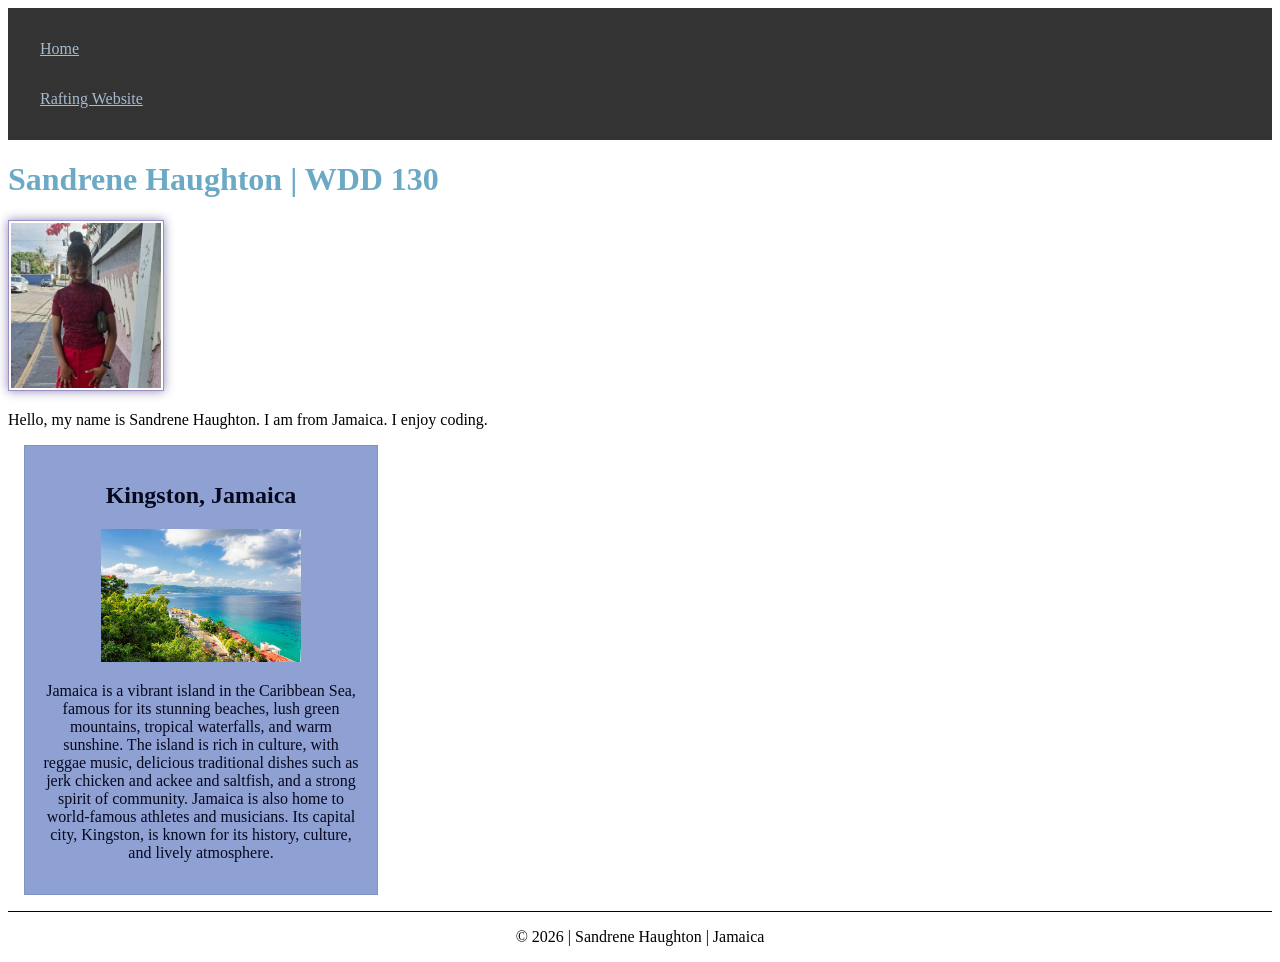
<file: index.html>
<!DOCTYPE html>
<html lang="en-US">

<head>
    <meta charset="UTF-8">
    <meta name="viewport" content="width=device-width, initial-scale=1.0">
    <title>Sandrene Haughton | WDD 130</title>
    <meta name="description" content="Welcome to the home page of Sandrene Haughton, a WDD 130 student from Jamaica exploring web development, HTML, and CSS.">
    <meta name="author" content="Sandrene Haughton">

    <link rel="stylesheet" href="styles/styles.css">
</head>

<body>
    <header>
        <nav>
            <a href="#">Home</a>
            <a href="wwr/">Rafting Website</a>
        </nav>
    </header>

    <main>
        <h1>Sandrene Haughton | WDD 130</h1>
        <img src="images/profile.jpg" alt="Hello, my name is Sandrene Haughton">
        <p>Hello, my name is Sandrene Haughton. I am from Jamaica. I enjoy coding.</p>
    </main>

    <aside>
        <h2>Kingston, Jamaica</h2>
        <img src="images/jamaica.jpeg" alt="Jamaica landscape">

        <p>
            Jamaica is a vibrant island in the Caribbean Sea, famous for its
            stunning beaches, lush green mountains, tropical waterfalls, and
            warm sunshine. The island is rich in culture, with reggae music,
            delicious traditional dishes such as jerk chicken and ackee and
            saltfish, and a strong spirit of community. Jamaica is also home
            to world-famous athletes and musicians. Its capital city, Kingston,
            is known for its history, culture, and lively atmosphere.
        </p>
    </aside>

    <footer>
        <p>&copy; 2026 | Sandrene Haughton | Jamaica</p>
    </footer>

</body>

</html>
</file>
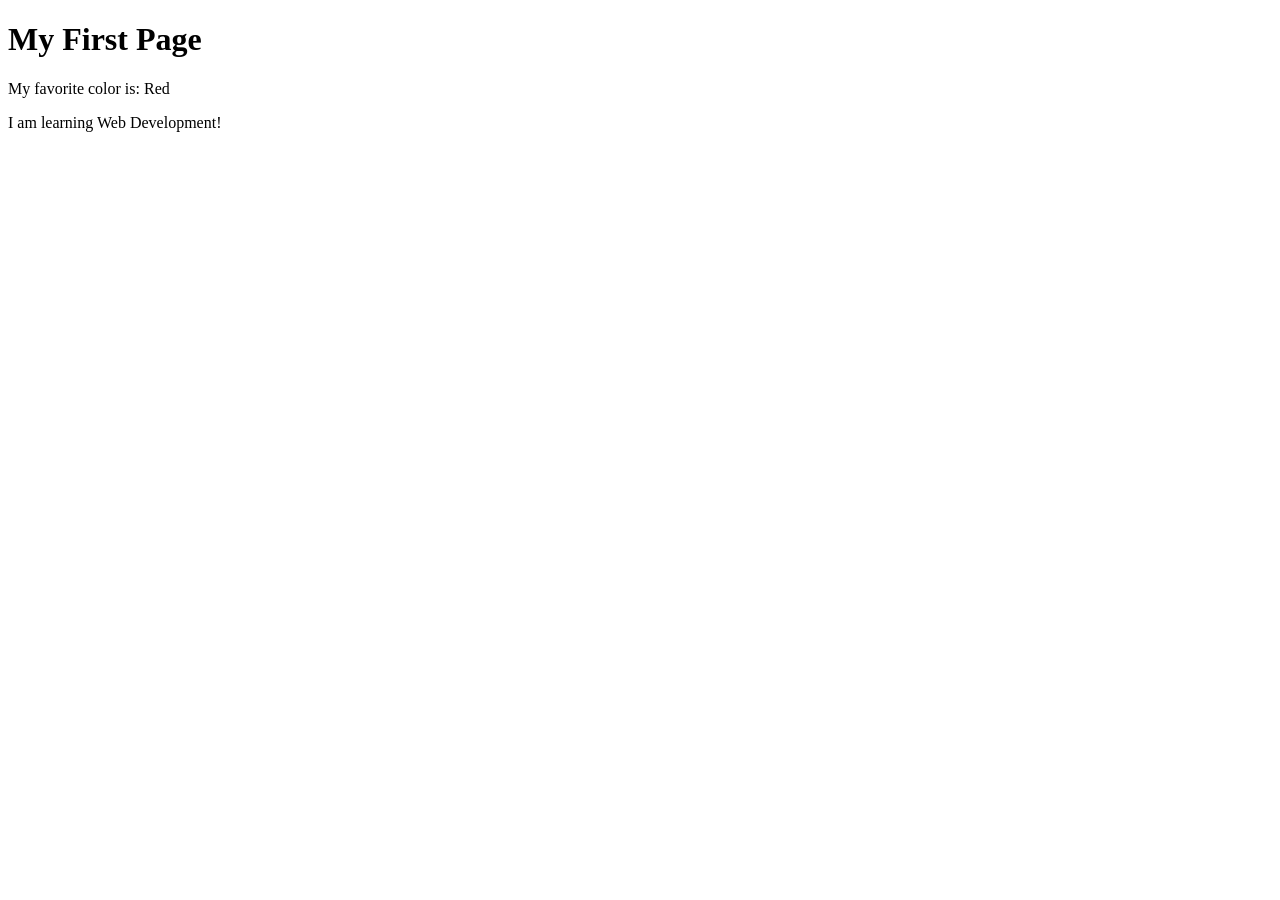
<file: week01/first-page.html>
<!DOCTYPE html>
<html lang="en">

<head>
    <meta charset="UTF-8">
    <meta name="viewport" content="width=device-width, initial-scale=1.0">
    <title>My First Page</title>
</head>

<body>
    <h1>My First Page</h1>
    <p>My favorite color is: Red</p>
    <p>I am learning Web Development!</p>
</body>

</html>
</file>
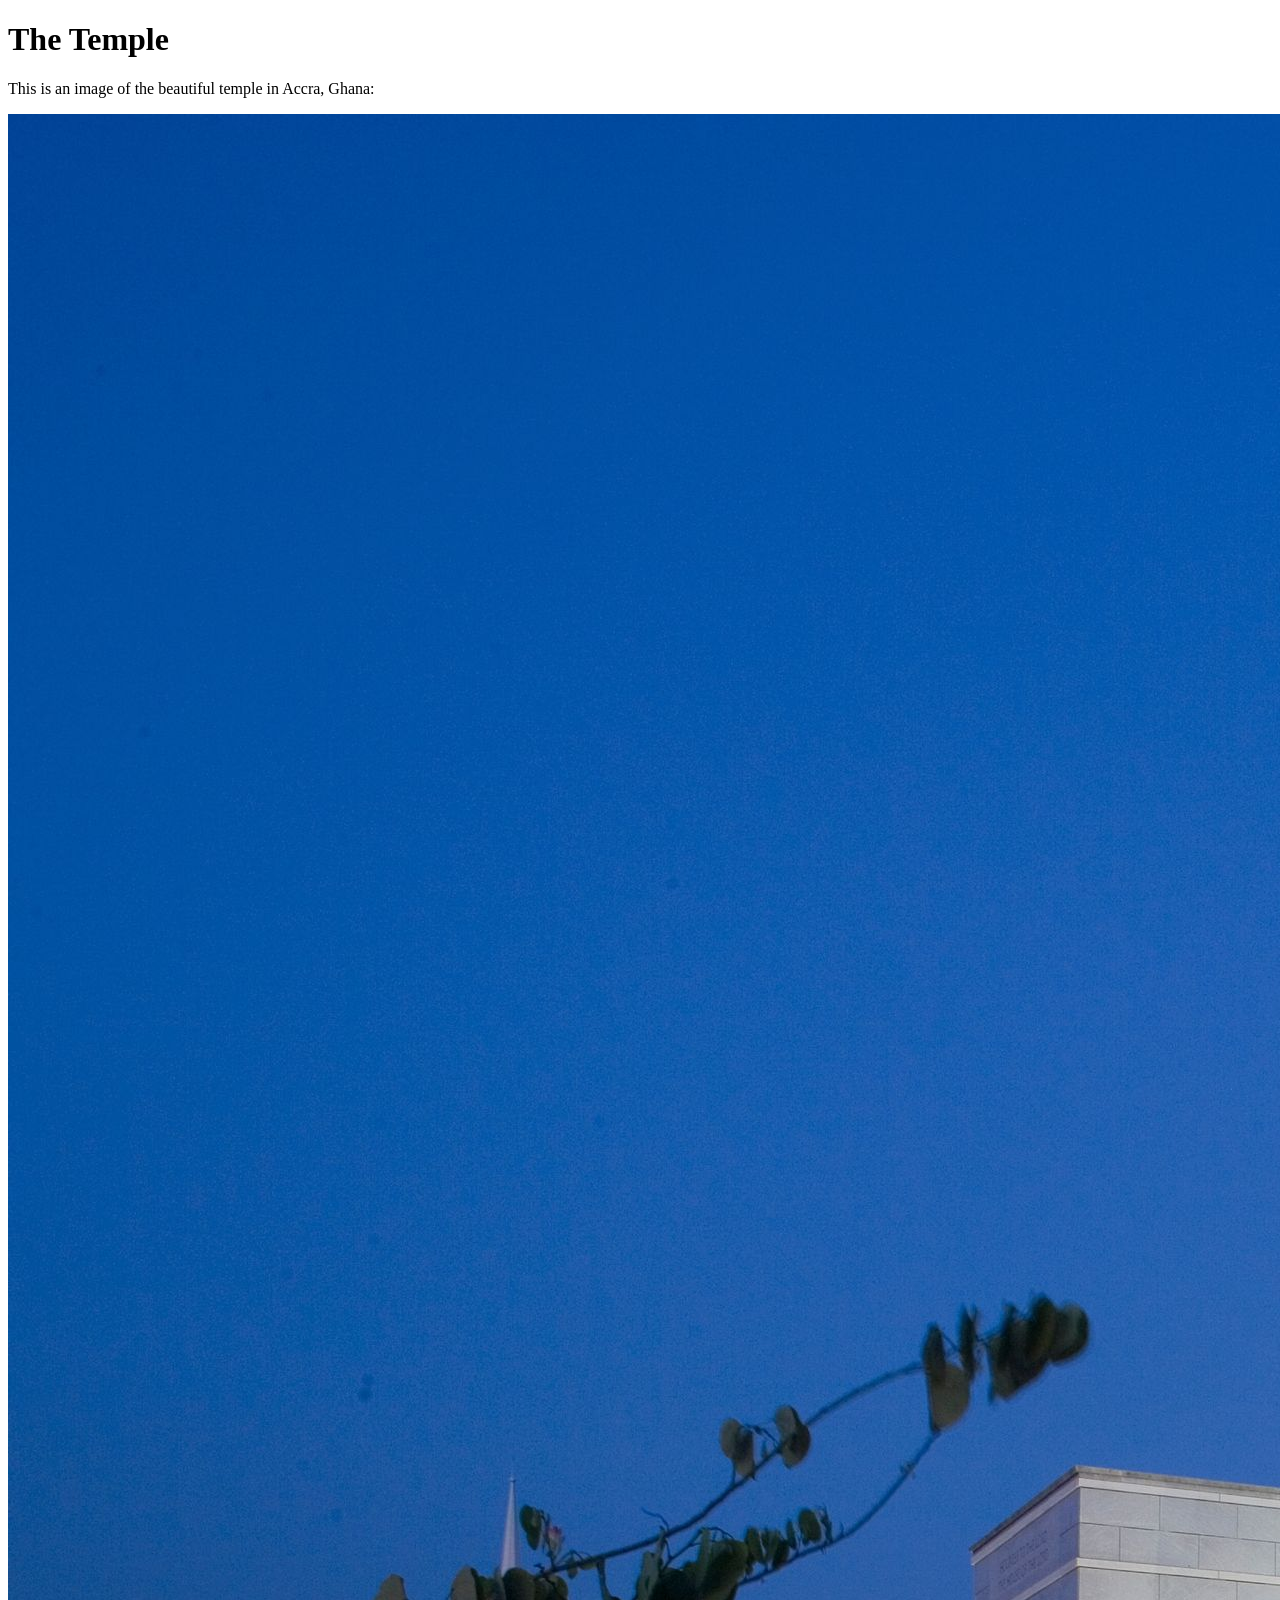
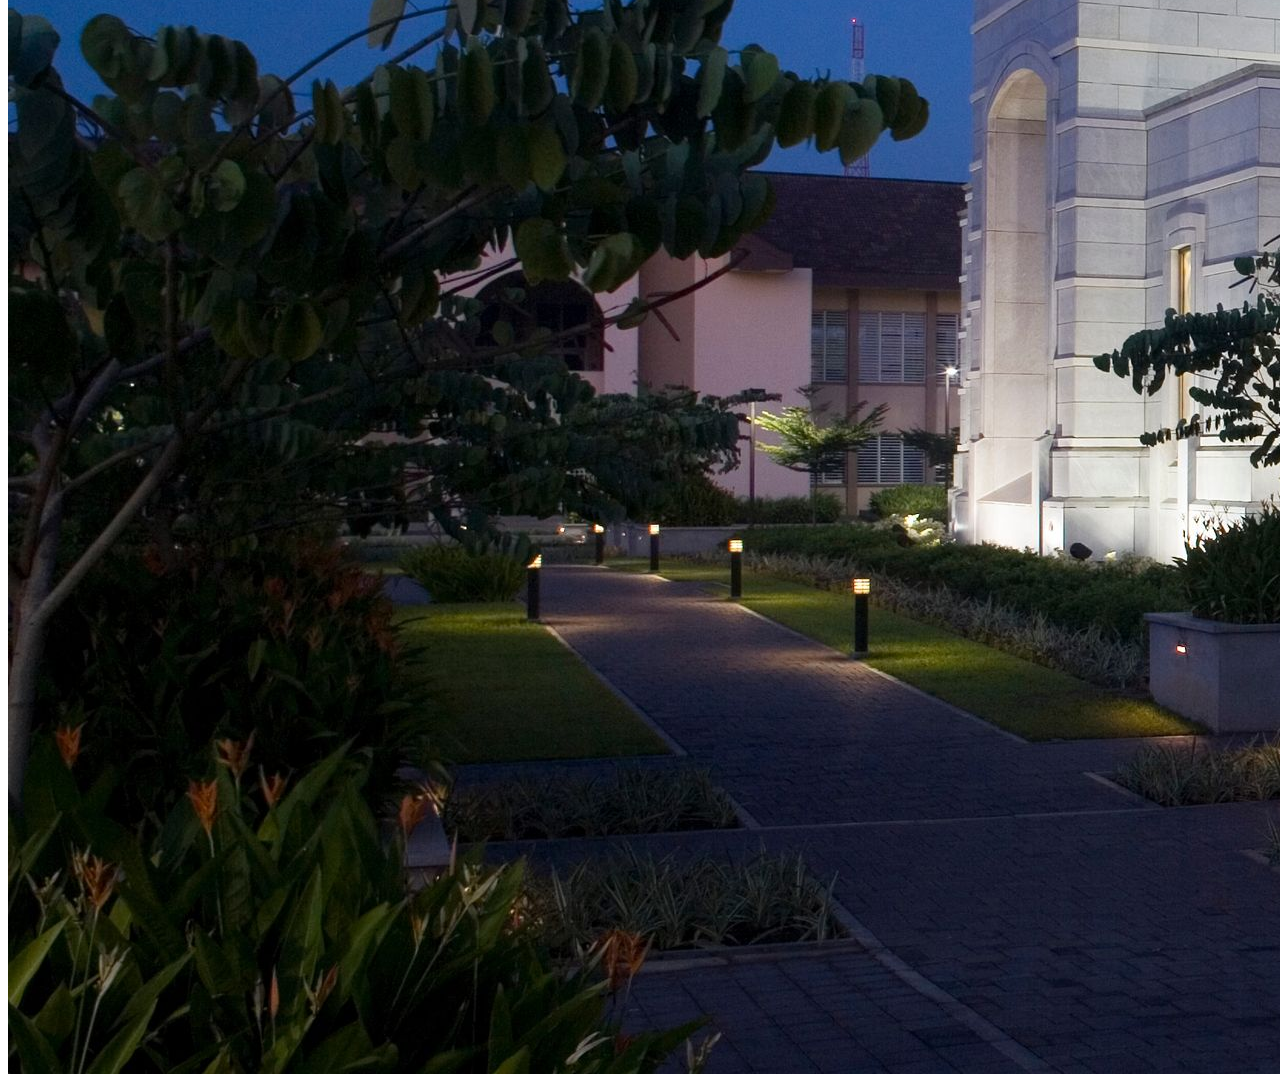
<file: week01/images.html>
<!DOCTYPE html>
<html lang="en">

<head>
    <meta charset="UTF-8">
    <meta name="viewport" content="width=device-width, initial-scale=1.0">
    <title>Temple Image</title>
</head>

<body>
    <h1>The Temple</h1>
    <p>This is an image of the beautiful temple in Accra, Ghana:</p>
    <img src="images/temple-large.jpeg" alt="The Accra Ghana Temple">

</body>

</html>
</file>
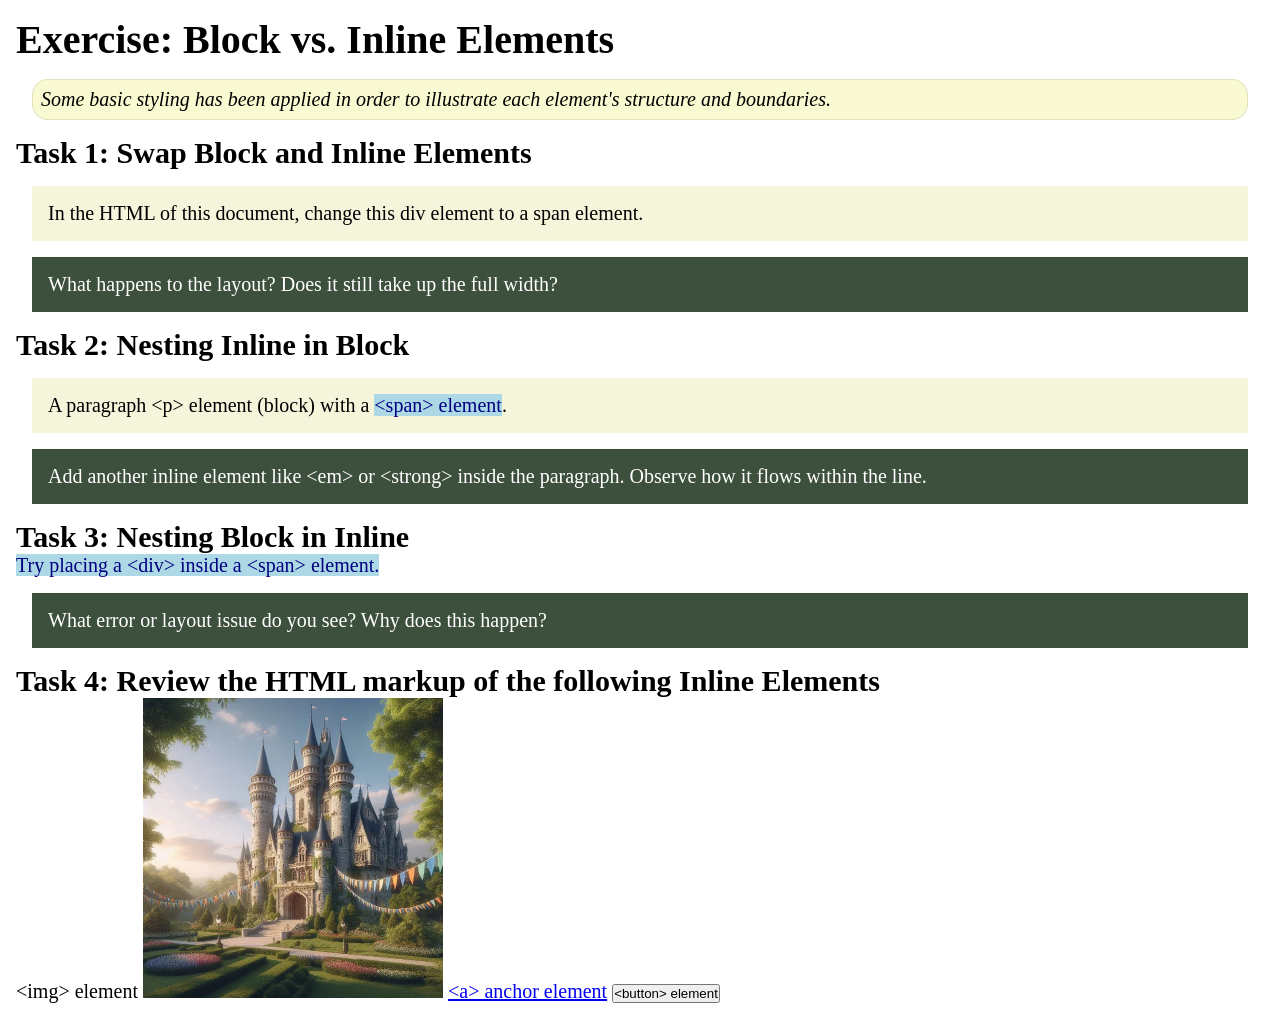
<file: week02/block-vs-inline.html>
<!DOCTYPE html>
<html lang="en">

<head>
    <meta charset="UTF-8">
    <meta name="viewport" content="width=device-width, initial-scale=1.0">
    <title>Exercise: Block vs. Inline Elements</title>
    <link rel="stylesheet" href="styles/block-vs-inline.css">
</head>

<body>
    <main>
        <h1>Exercise: Block vs. Inline Elements</h1>
        <p class="note">Some basic styling has been applied in order to illustrate each element's structure and boundaries.</p>

        <h2>Task 1: Swap Block and Inline Elements</h2>
        <div>In the HTML of this document, change this div element to a span element.</div>

        <p class="question">What happens to the layout? Does it still take up the full width?</p>

        <h2>Task 2: Nesting Inline in Block</h2>
        <p>A paragraph &lt;p&gt; element (block) with a <span>&lt;span&gt; element</span>.</p>
        <p class="question">Add another inline element like &lt;em&gt; or &lt;strong&gt; inside the paragraph. Observe how it flows within the line.</p>

        <h2>Task 3: Nesting Block in Inline</h2>
        <span>Try placing a &lt;div&gt; inside a &lt;span&gt; element.</span>
        <p class="question">What error or layout issue do you see? Why does this happen?</p>

        <h2>Task 4: Review the HTML markup of the following Inline Elements</h2>
        &lt;img&gt; element
        <img src="images/castle.webp" alt="placeholder image (images are inline)" width="300" height="300">
        <a href="https://churchofjesuschrist.org">&lt;a&gt; anchor element</a>
        <button type="button">&lt;button&gt; element</button>
    </main>
</body>

</html>
</file>
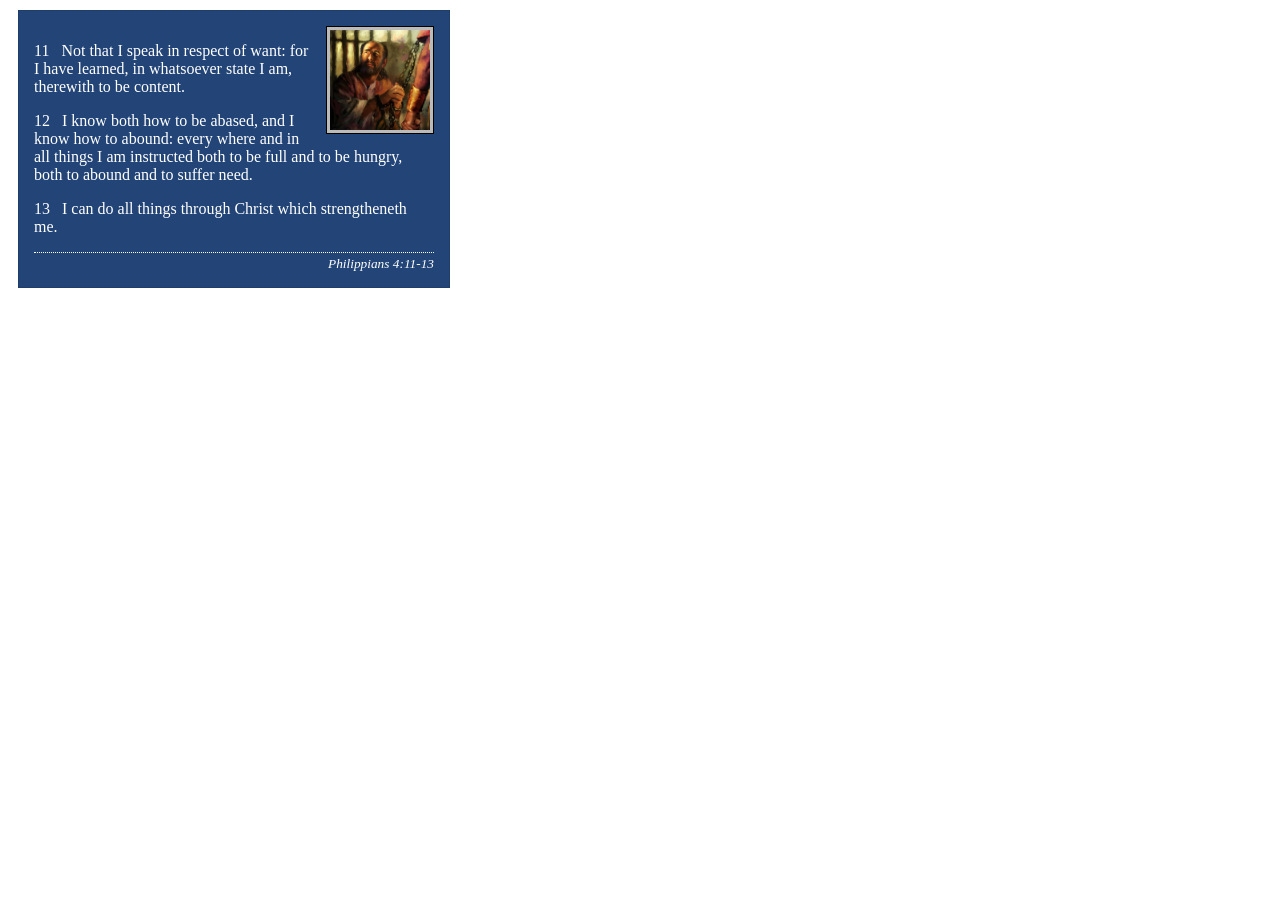
<file: week02/box-model-solution.html>
<!DOCTYPE html>
<html lang="en">

<head>
    <meta charset="UTF-8">
    <meta name="viewport" content="width=device-width, initial-scale=1.0">
    <title>Box Model Activity</title>
    <link rel="stylesheet" href="styles/box-model-solution.css">
</head>

<body>
    <main>
        <div class="callout">
            <img src="images/apostle-paul-imprisoned.webp" alt="Paul the Apostle - Imprisoned in Rome" width="200" height="200">
            <blockquote>
                <p>11 &nbsp; Not that I speak in respect of want: for I have learned, in whatsoever state I am, therewith to be content.</p>
                <p>12 &nbsp; I know both how to be abased, and I know how to abound: every where and in all things I am instructed both to be full and to be hungry, both to abound and to suffer need.</p>
                <p>13 &nbsp; I can do all things through Christ which strengtheneth me.</p>
            </blockquote>
            <cite>Philippians 4:11-13</cite>
        </div>
    </main>
</body>

</html>
</file>
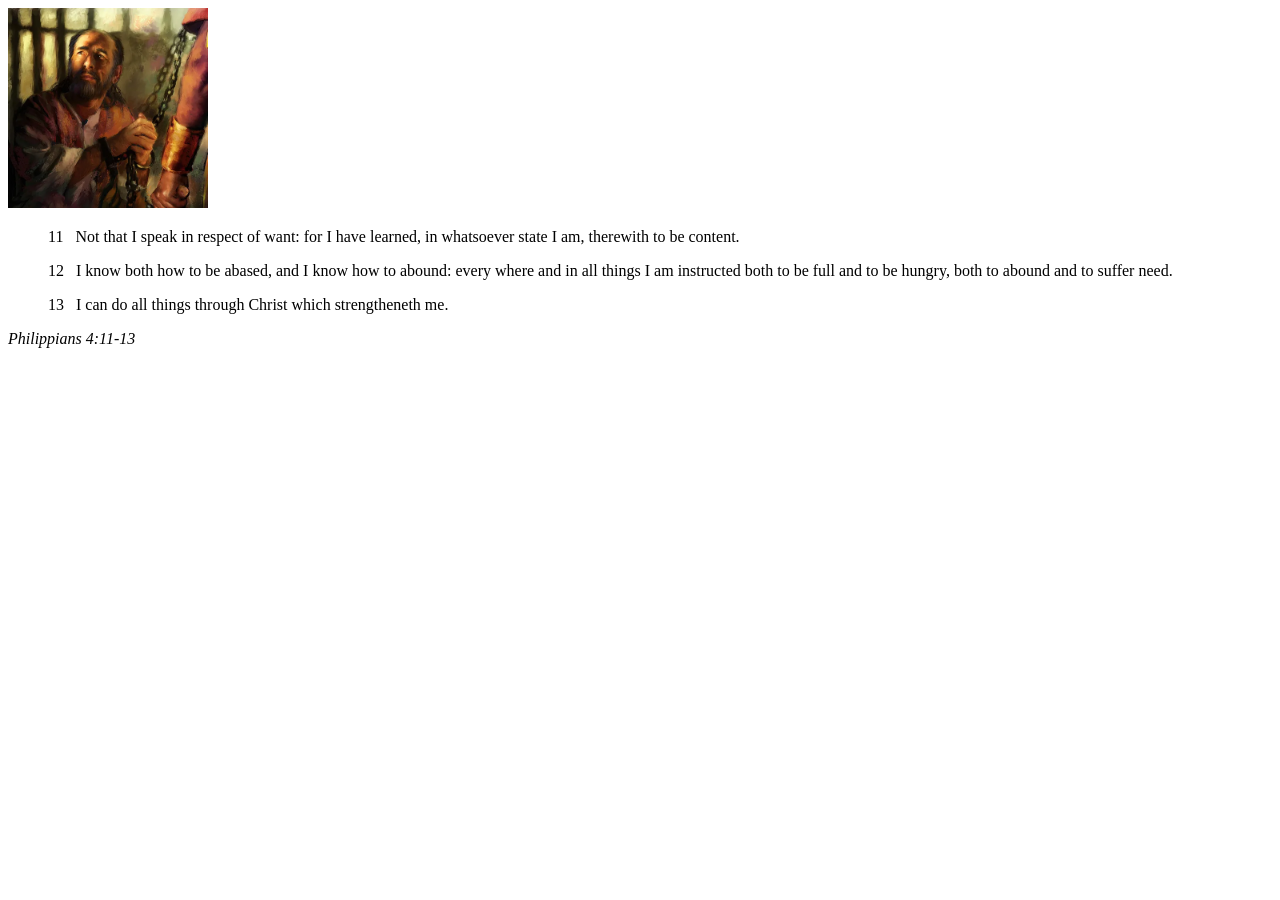
<file: week02/box-model.html>
<!DOCTYPE html>
<html lang="en">

<head>
    <meta charset="UTF-8">
    <meta name="viewport" content="width=device-width, initial-scale=1.0">
    <title>Box Model Activity</title>
</head>

<body>
    <main>
        <div class="callout">
            <img src="images/apostle-paul-imprisoned.webp" alt="Paul the Apostle - Imprisoned in Rome" width="200" height="200">
            <blockquote>
                <p>11 &nbsp; Not that I speak in respect of want: for I have learned, in whatsoever state I am, therewith to be content.</p>
                <p>12 &nbsp; I know both how to be abased, and I know how to abound: every where and in all things I am instructed both to be full and to be hungry, both to abound and to suffer need.</p>
                <p>13 &nbsp; I can do all things through Christ which strengtheneth me.</p>
            </blockquote>
            <cite>Philippians 4:11-13</cite>
        </div>
    </main>
</body>

</html>
</file>
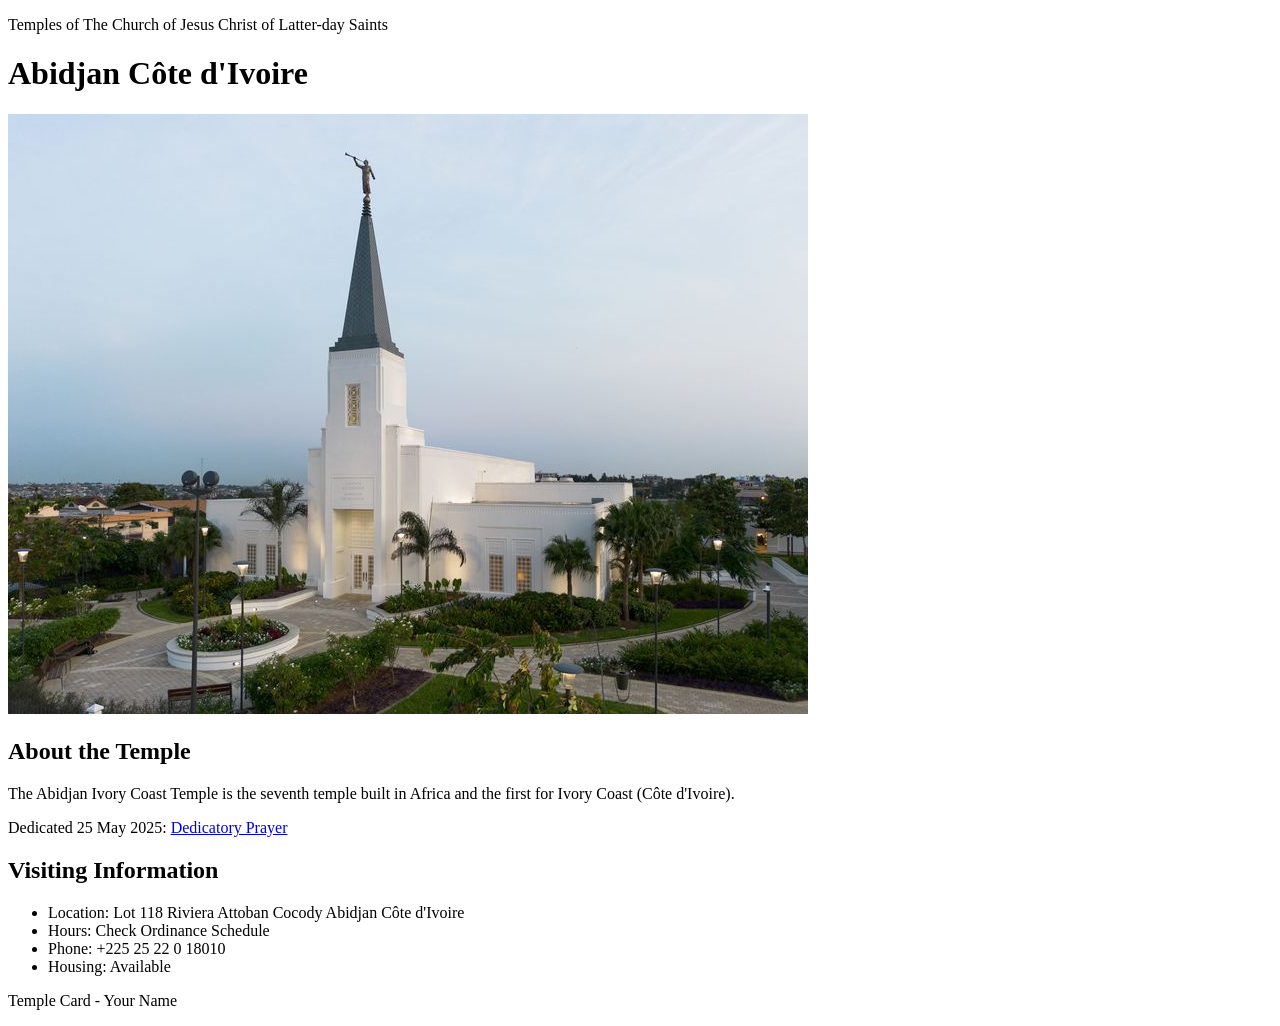
<file: week02/temple.html>
<!DOCTYPE html>
<html lang="en">

<head>
    <meta charset="UTF-8">
    <meta name="viewport" content="width=device-width, initial-scale=1.0">
    <title>Temple Card - Abidjan Côte d'Ivoire</title>
</head>

<body>
    <header>
        <p>Temples of The Church of Jesus Christ of Latter-day Saints</p>
    </header>
    <main>
        <h1>Abidjan Côte d'Ivoire</h1>
        <picture>
            <img src="images/abidjan-ivory-coast.jpeg" alt="Abidjan Côte d'Ivoire Temple">
        </picture>
        <section>
            <h2>About the Temple</h2>
            <p>The Abidjan Ivory Coast Temple is the seventh temple built in Africa and the first for Ivory Coast (Côte d'Ivoire).</p>
            <p>Dedicated 25 May 2025: <a href="https://www.churchofjesuschrist.org/temples/dedicatory-prayer/abidjan-ivory-coast-temple/2025-05-25?lang=eng" target="_blank" rel="noopener noreferrer">Dedicatory Prayer</a></p>
        </section>
        <section>
            <h2>Visiting Information</h2>
            <ul>
                <li>Location: Lot 118 Riviera Attoban Cocody Abidjan Côte d'Ivoire</li>
                <li>Hours: Check Ordinance Schedule</li>
                <li>Phone: +225 25 22 0 18010</li>
                <li>Housing: Available</li>
            </ul>
        </section>
    </main>
    <footer>
        <p>Temple Card - Your Name</p>
    </footer>
</body>

</html>
</file>
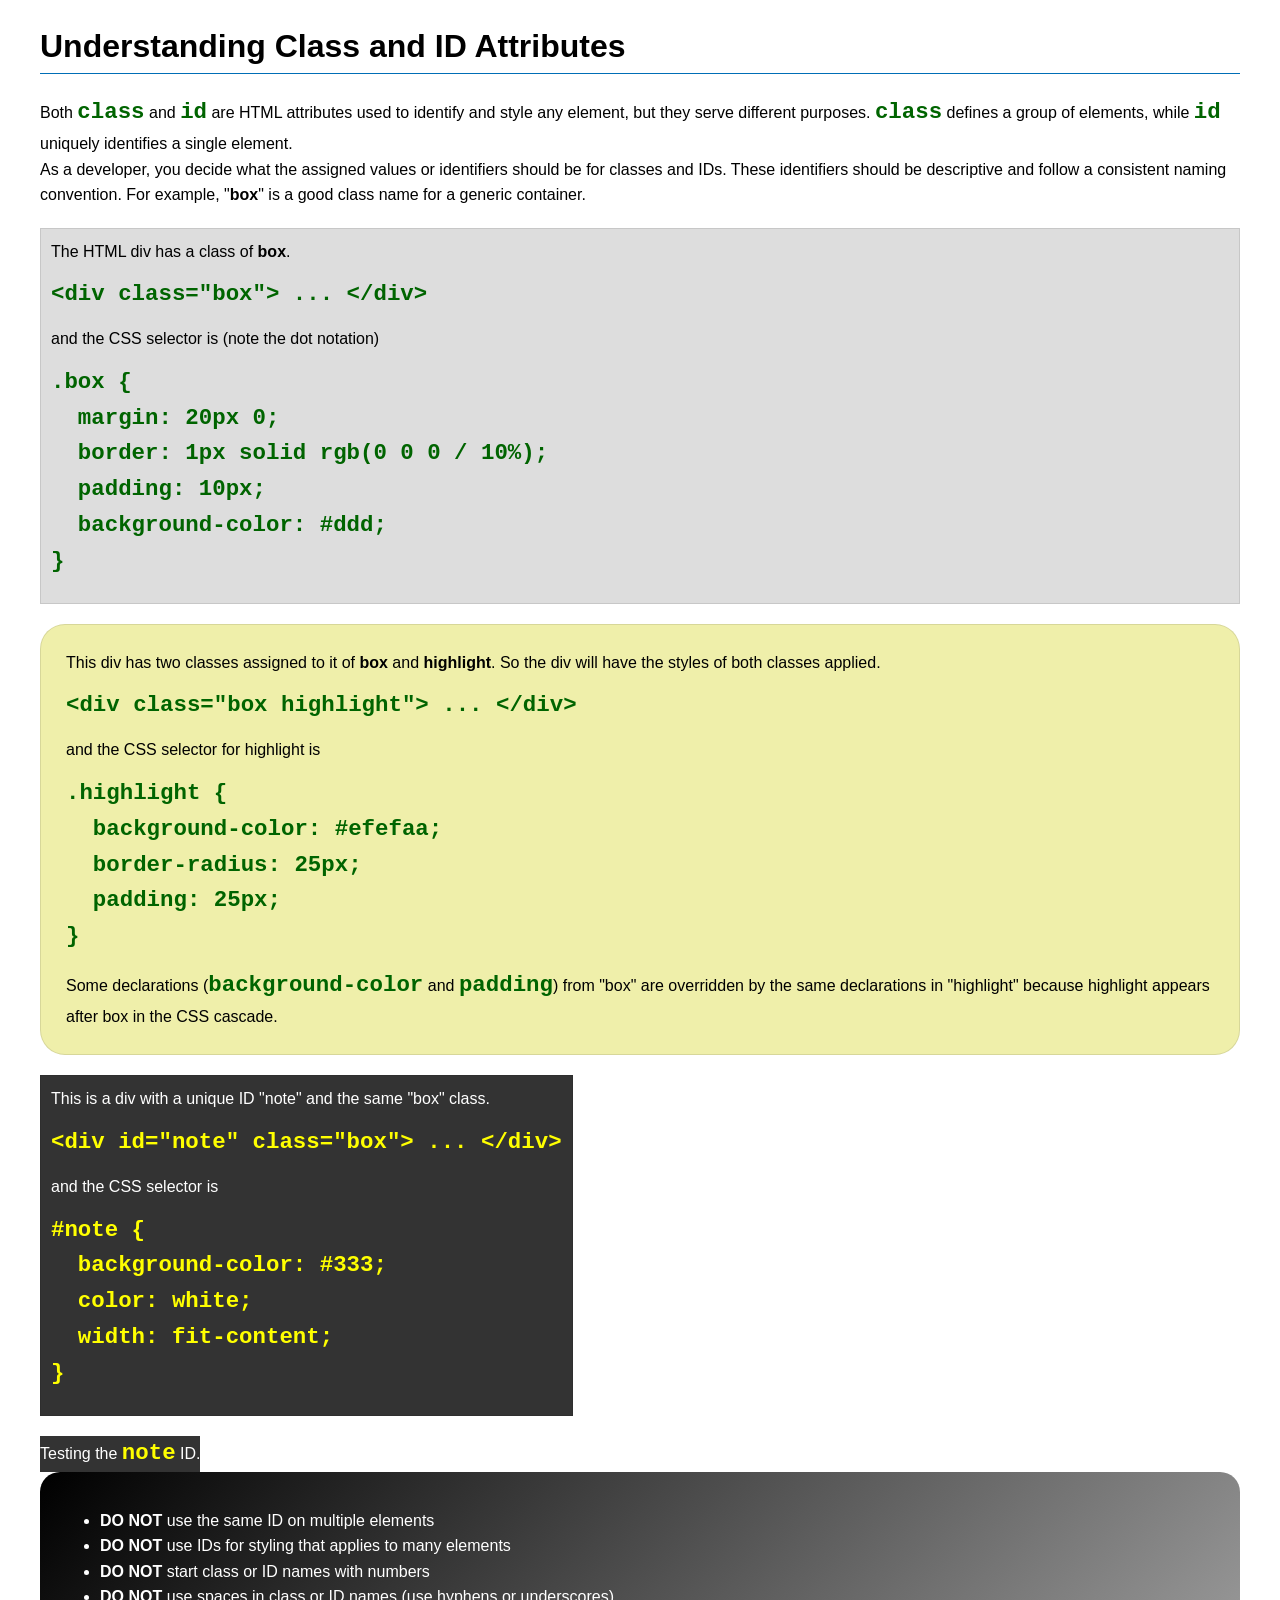
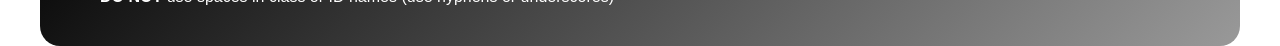
<file: week03/class-and-id.html>
<!DOCTYPE html>
<html lang="en">

<head>
    <meta charset="UTF-8">
    <meta name="viewport" content="width=device-width, initial-scale=1.0">
    <title>Class vs ID Attributes</title>
    <link rel="stylesheet" href="styles/class-and-id.css">
</head>

<body>
    <h1>Understanding Class and ID Attributes</h1>
    <p>Both <code>class</code> and <code>id</code> are HTML attributes used to identify and style any element, but they serve different purposes. <code>class</code> defines a group of elements, while <code>id</code> uniquely identifies a single element.</p>
    <p>As a developer, you decide what the assigned values or identifiers should be for classes and IDs. These identifiers should be descriptive and follow a consistent naming convention. For example, "<strong>box</strong>" is a good class name for a generic container.</p>
    <div class="box">
        <p>The HTML div has a class of <strong>box</strong>.</p>
        <pre><code class="html">&lt;div class="box"&gt; ... &lt;/div&gt;</code></pre>
        and the CSS selector is (note the dot notation)
        <pre><code class="css">.box {
  margin: 20px 0;
  border: 1px solid rgb(0 0 0 / 10%);
  padding: 10px;
  background-color: #ddd; 
}</code></pre>
    </div>

    <div class="box highlight">
        <p>This div has two classes assigned to it of <strong>box</strong> and <strong>highlight</strong>. So the div will have the styles of both classes applied.</p>
        <pre><code class="html">&lt;div class="box highlight"&gt; ... &lt;/div&gt;</code></pre>
        and the CSS selector for highlight is
        <pre><code class="css">.highlight {
  background-color: #efefaa;
  border-radius: 25px;
  padding: 25px;
}</code></pre>
        <p>Some declarations (<code>background-color</code> and <code>padding</code>) from "box" are overridden by the same declarations in "highlight" because highlight appears after box in the CSS cascade.</p>
    </div>

    <div id="note" class="box">
        <p>This is a div with a unique ID "note" and the same "box" class.</p>
        <pre><code class="html">&lt;div id="note" class="box"&gt; ... &lt;/div&gt;</code></pre>
        and the CSS selector is
        <pre><code class="css">#note {
  background-color: #333;
  color: white;
  width: fit-content;
}</code></pre>
    </div>

    <div id="note">
        <p>Testing the <code>note</code> ID.</p>
    </div>

    <section id="best-practice">
        <ul>
            <li><strong>DO NOT</strong> use the same ID on multiple elements</li>
            <li><strong>DO NOT</strong> use IDs for styling that applies to many elements</li>
            <li><strong>DO NOT</strong> start class or ID names with numbers</li>
            <li><strong>DO NOT</strong> use spaces in class or ID names (use hyphens or underscores)</li>
        </ul>
    </section>

</body>

</html>
</file>
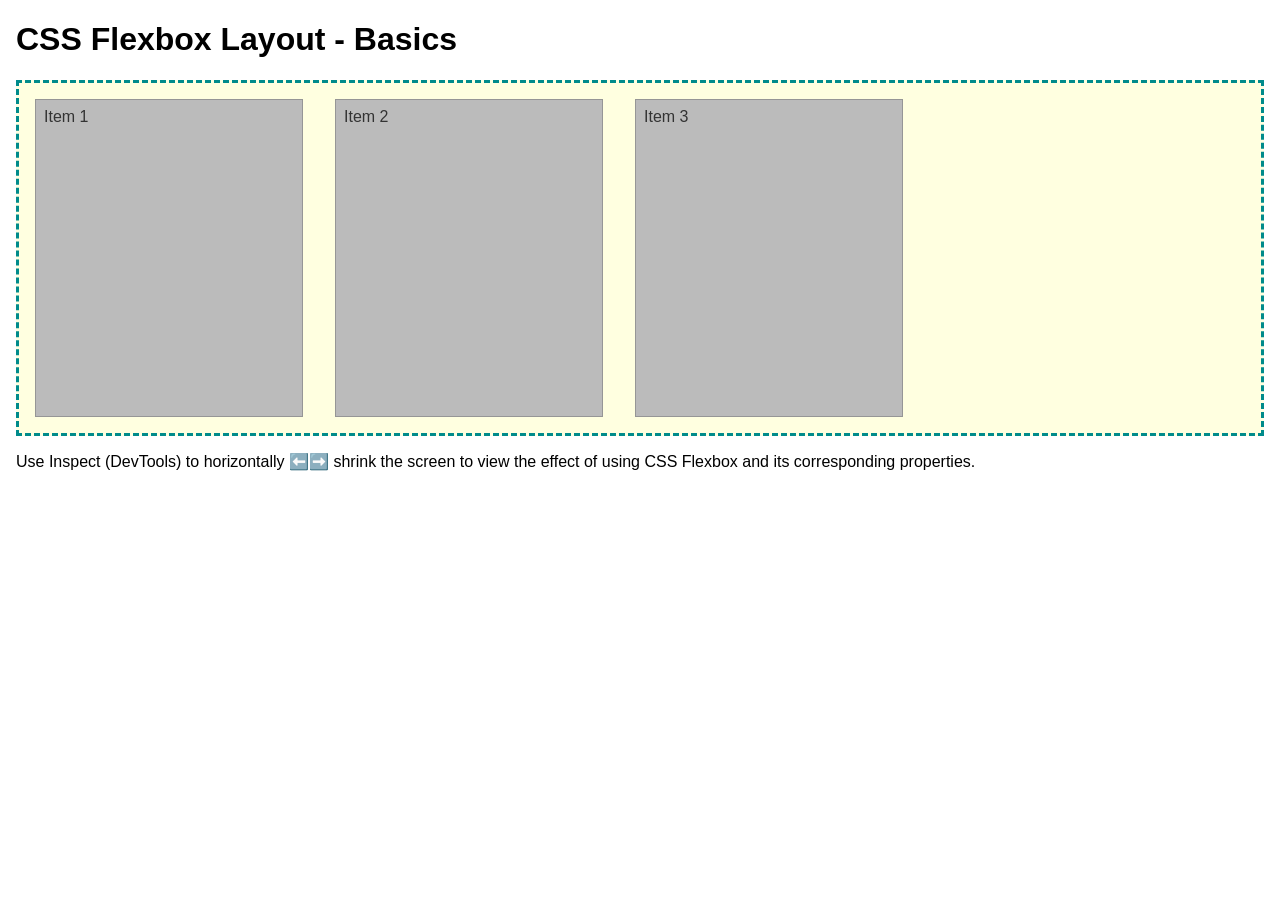
<file: week04/flexbox-layout.html>
<!DOCTYPE html>
<html lang="en">

<head>
    <meta charset="UTF-8">
    <meta name="viewport" content="width=device-width, initial-scale=1.0">
    <title>CSS Flexbox Layout - Basics</title>
    <link rel="stylesheet" href="styles/flexbox.css">
</head>

<body>
    <main>
        <h1>CSS Flexbox Layout - Basics</h1>
        <div class="flex-container">
            <div class="flex-item item1">Item 1</div>
            <div class="flex-item item2">Item 2</div>
            <div class="flex-item item3">Item 3</div>
        </div>
        <p>Use Inspect (DevTools) to horizontally ⬅️➡️ shrink the screen to view the effect of using CSS Flexbox and its corresponding properties.</p>
    </main>
</body>

</html>
</file>
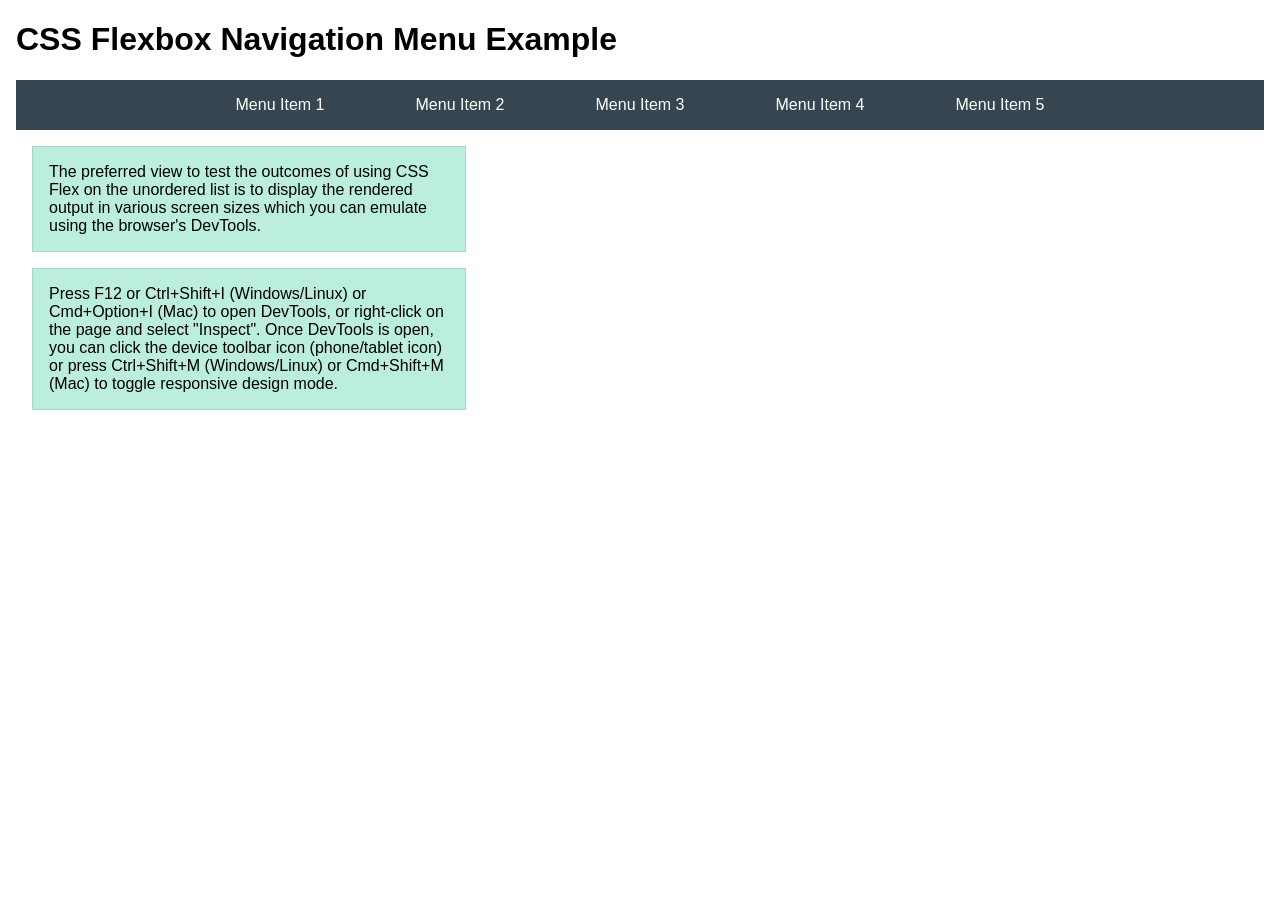
<file: week04/flexbox-menu.html>
<!DOCTYPE html>
<html lang="en">

<head>
    <meta charset="UTF-8">
    <meta name="viewport" content="width=device-width, initial-scale=1.0">
    <title>CSS Flexbox - Navigation Menu</title>
    <link rel="stylesheet" href="styles/flexbox-menu.css">
</head>

<body>
    <main>
        <h1>CSS Flexbox Navigation Menu Example</h1>
        <nav>
            <ul>
                <li><a href="#">Menu Item 1</a></li>
                <li><a href="#">Menu Item 2</a></li>
                <li><a href="#">Menu Item 3</a></li>
                <li><a href="#">Menu Item 4</a></li>
                <li><a href="#">Menu Item 5</a></li>
            </ul>
        </nav>
        <p>The preferred view to test the outcomes of using CSS Flex on the unordered list is to display the rendered output in various screen sizes which you can emulate using the browser's DevTools.</p>

        <p>Press F12 or Ctrl+Shift+I (Windows/Linux) or Cmd+Option+I (Mac) to open DevTools, or right-click on the page and select "Inspect". Once DevTools is open, you can click the device toolbar icon (phone/tablet icon) or press Ctrl+Shift+M (Windows/Linux) or Cmd+Shift+M (Mac) to toggle responsive design mode.</p>
    </main>
</body>

</html>
</file>
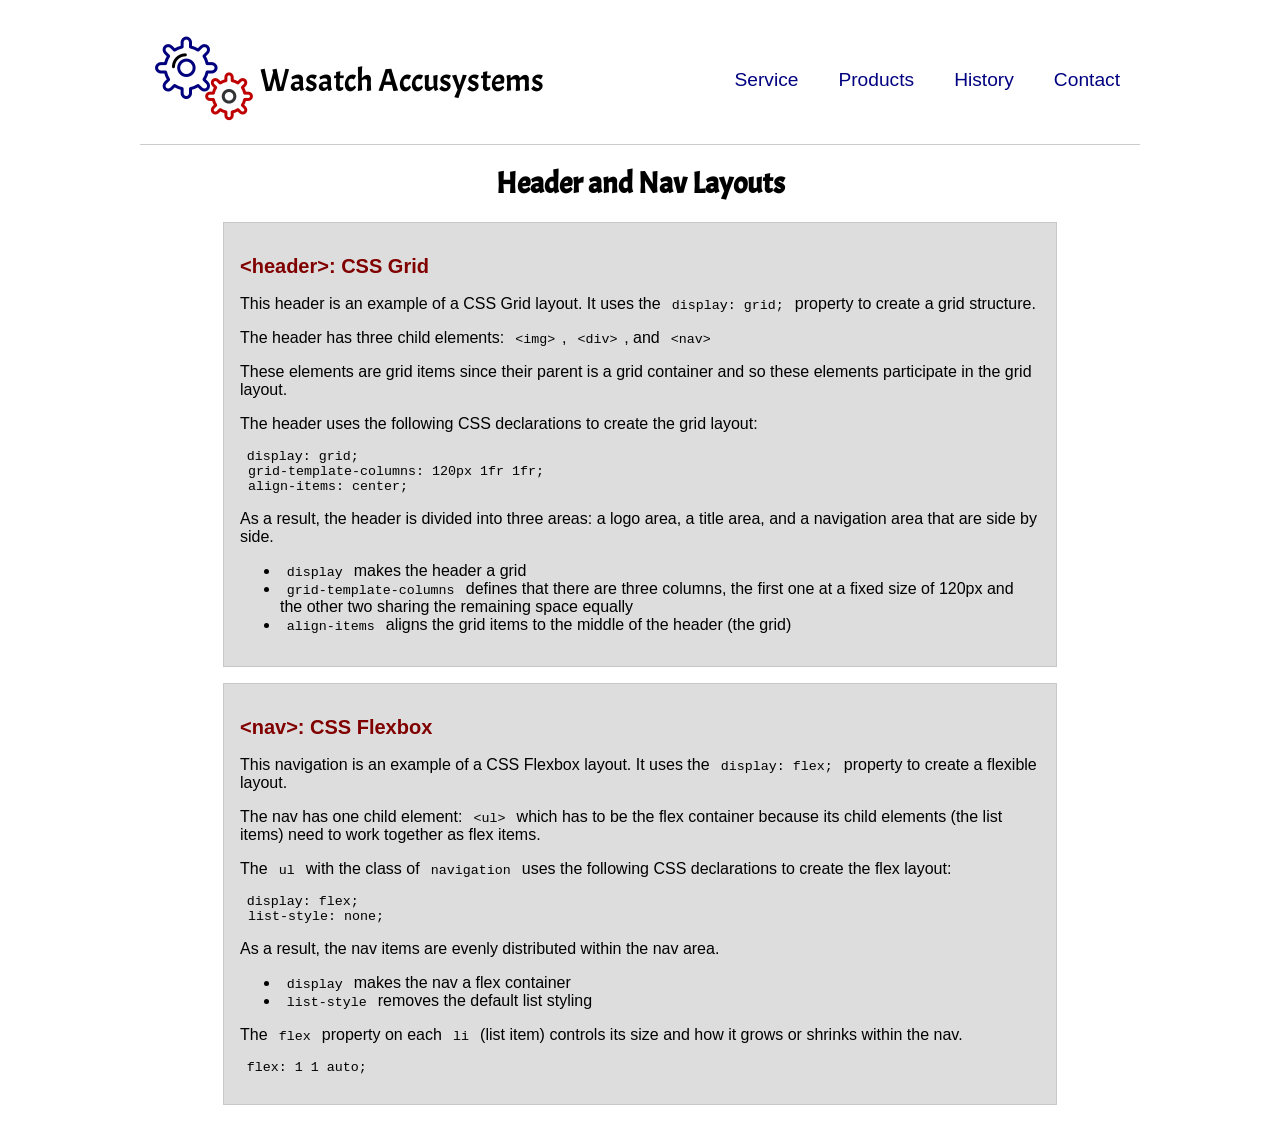
<file: week04/header-layout.html>
<!DOCTYPE html>
<html lang="en">

<head>
    <meta charset="UTF-8">
    <meta name="viewport" content="width=device-width, initial-scale=1.0">
    <title>Header and Nav Layout</title>
    <link rel="stylesheet" href="styles/layout.css">
    <link rel="preconnect" href="https://fonts.googleapis.com">
    <link rel="preconnect" href="https://fonts.gstatic.com" crossorigin>
    <link href="https://fonts.googleapis.com/css2?family=Acme&display=swap" rel="stylesheet">
</head>

<body>
    <header>
        <img src="images/colored-gears.png" alt="Sample Logo">
        <div id="logo">Wasatch Accusystems</div>
        <nav>
            <ul class="navigation">
                <li><a href="#">Service</a></li>
                <li><a href="#">Products</a></li>
                <li><a href="#">History</a></li>
                <li><a href="#">Contact</a></li>
            </ul>
        </nav>
    </header>
    <main>
        <h1>Header and Nav Layouts</h1>
        <section>
            <h2>&lt;header&gt;: CSS Grid</h2>
            <p>This header is an example of a CSS Grid layout. It uses the <code>display: grid;</code> property to create a grid structure.</p>
            <p>The header has three child elements: <code>&lt;img&gt;</code>, <code>&lt;div&gt;</code>, and <code>&lt;nav&gt;</code></p>
            <p>These elements are grid items since their parent is a grid container and so these elements participate in the grid layout.</p>
            <p>The header uses the following CSS declarations to create the grid layout:</p>
            <pre><code>display: grid;
 grid-template-columns: 120px 1fr 1fr;
 align-items: center;</code></pre>

            <p>As a result, the header is divided into three areas: a logo area, a title area, and a navigation area that are side by side.</p>

            <ul>
                <li><code>display</code> makes the header a grid</li>
                <li><code>grid-template-columns</code> defines that there are three columns, the first one at a fixed size of 120px and the other two sharing the remaining space equally</li>
                <li><code>align-items</code> aligns the grid items to the middle of the header (the grid)</li>
            </ul>
        </section>

        <section>
            <h2>&lt;nav&gt;: CSS Flexbox</h2>
            <p>This navigation is an example of a CSS Flexbox layout. It uses the <code>display: flex;</code> property to create a flexible layout.</p>
            <p>The nav has one child element: <code>&lt;ul&gt;</code> which has to be the flex container because its child elements (the list items) need to work together as flex items.</p>
            <p>The <code>ul</code> with the class of <code>navigation</code> uses the following CSS declarations to create the flex layout:</p>
            <pre><code>display: flex;
 list-style: none;</code></pre>

            <p>As a result, the nav items are evenly distributed within the nav area.</p>
            <ul>
                <li><code>display</code> makes the nav a flex container</li>
                <li><code>list-style</code> removes the default list styling</li>
            </ul>

            <p>The <code>flex</code> property on each <code>li</code> (list item) controls its size and how it grows or shrinks within the nav.</p>
            <pre><code>flex: 1 1 auto;</code></pre>
        </section>
    </main>

</body>

</html>
</file>
<file: styles/styles.css>
nav {
    background-color: #333;
    padding: 1rem;
}

nav a {
    color: rgb(167, 186, 209);
    padding: 1rem;
    display: block;
}

main {
    max-width: 840px;
}

h1 {
    color: #6ba9c5;
}

aside {
    width: 20rem;
    margin: 1rem;
    border: 1px solid rgba(62, 89, 148, 0.2);
    /* 1️⃣ */
    padding: 1rem;
    background-color: #8fa1d3;
    color: #06081d;
    text-align: center;
}

aside img {
    width: 200px;
    height: auto;
}

main img {
    width: 150px;
    height: auto;
    border: 1px solid #9c8fc5;
    padding: 2px;
    box-shadow: 0 0 10px rgb(140, 136, 180);
}

p {
    padding: 0;
}

footer {
    margin-top: 15px;
    border-top: 1px solid #02020f;
    text-align: center;
}
</file>
<file: week02/styles/block-vs-inline.css>
* {
    margin: 0;
    padding: 0;
}

body {
    font-size: 20px;
    margin: 1rem;
}

p,
div {
    background-color: beige;
    margin: 1rem;
    padding: 1rem;
}

span {
    color: navy;
    background-color: lightblue;
}

code {
    margin: 0;
    padding: 0;
    color: green;
    font-size: 1.2rem;
}

.note {
    font-style: italic;
    background-color: lightgoldenrodyellow;
    border-radius: 1rem;
    border: 1px solid rgb(0 0 0 / 10%);
    margin: 1rem;
    padding: .5rem;
}

.question {
    background-color: #3d503d;
    color: #fff;
}
</file>
<file: week02/styles/box-model-solution.css>
.callout {
    max-width: 400px;
    margin: 10px;
    border: 1px solid rgb(0 0 0 / 10%);
    padding: 15px;
    background-color: #247;
    color: #fff;
}

.callout img {
    float: right;
    margin: 0 0 10px 15px;
    border: 1px solid #000;
    padding: 3px;
    background-color: #bbb;
    width: 100px;
    height: auto;
}

blockquote {
    margin: 0;
}

cite {
    display: block;
    border-top: 1px dotted #fff;
    padding-top: 3px;
    text-align: right;
    font-size: smaller;
}
</file>
<file: week03/styles/class-and-id.css>
body {
    font-family: Arial, sans-serif;
    line-height: 1.6;
    margin: 0;
    padding: 0 40px;
}

h1 {
    border-bottom: 1px solid rgb(0 110 182);
    padding-bottom: 0;
}

p {
    margin: 0;
}

code {
    color: darkgreen;
    font-weight: 700;
    font-size: 1.4rem;
}

/* Class examples - can be reused */
.box {
    margin: 20px 0;
    border: 1px solid rgb(0 0 0 / 10%);
    padding: 10px;
    background-color: #ddd;
    /* this is shorthand for #dddddd */
}

.highlight {
    background-color: #efefaa;
    border-radius: 25px;
    padding: 25px;
}

/* ID examples - should be unique */

#note {
    background-color: #333;
    color: white;
    width: fit-content;
}

#note code {
    color: yellow;
}

#best-practice {
    background: linear-gradient(135deg, #000 0%, #999 100%);
    color: white;
    border-radius: 20px;
    padding: 20px;
}
</file>
<file: week04/styles/flexbox.css>
body {
    font-family: Helvetica, Arial, sans-serif;
    margin: 1rem;
}

.flex-container {
    border: 3px dashed darkcyan;
    background-color: lightyellow;
    display: flex;
    flex-wrap: wrap;
}

.flex-item {
    width: 250px;
    margin: 1rem;
    border: 1px solid rgb(0 0 0 / 20%);
    padding: 0.5rem;
    background-color: #bbb;
    color: #333;
}

.item1 {
    min-height: 100px;
}

.item2 {
    min-height: 200px;
}

.item3 {
    min-height: 300px;
}
</file>
<file: week04/styles/flexbox-menu.css>
body {
    font-family: Helvetica, Arial, sans-serif;
    margin: 1rem;
}

nav {
    background-color: #36454f;
}

nav ul {
    list-style-type: none;
    display: flex;
    flex-wrap: wrap;
    max-width: 900px;
    margin: 0 auto;
    padding: 0;
    justify-content: space-around;
    align-items: center;
}

nav a {
    display: block;
    color: #fff;
    text-align: center;
    padding: 1rem;
    text-decoration: none;
}

p {
    margin: 1rem;
    border: 1px solid rgb(0 0 0 / 10%);
    padding: 1rem;
    background-color: #bed;
    max-width: 400px;
}
</file>
<file: week04/styles/layout.css>
header {
    margin: 1rem auto;
    display: grid;
    grid-template-columns: 120px 1fr 1fr;
    align-items: center;
    border-bottom: 1px solid #ccc;
    max-width: 1000px;
}

.logo img {
    margin: 0 0.25rem 0 1rem;
    width: 64px;
    height: auto;
}

#logo {
    font-size: 2rem;
    font-family: Acme, Arial, sans-serif;
}

.navigation {
    display: flex;
    list-style: none;
}

.navigation li {
    flex: 1 1 auto;
}

.navigation a {
    display: block;
    color: navy;
    padding: 20px;
    text-decoration: none;
    font-size: 1.2rem;
}

.navigation a:hover {
    color: tomato;
    text-decoration: underline;
}

body {
    font-family: Arial, sans-serif;
}

h1 {
    font-size: 1.85rem;
    text-align: center;
    font-family: Acme, Arial, sans-serif;
}

h2 {
    color: maroon;
    font-size: 1.25rem;
}

section {
    margin: 1em auto;
    padding: 1em;
    border: 1px solid rgb(0 0 0 / 10%);
    background-color: #ddd;
    width: min(800px, 100%);
}

code {
    font-family: 'Courier New', Courier, monospace;
    font-size: smaller;
    padding: 0.5em;
}
</file>
